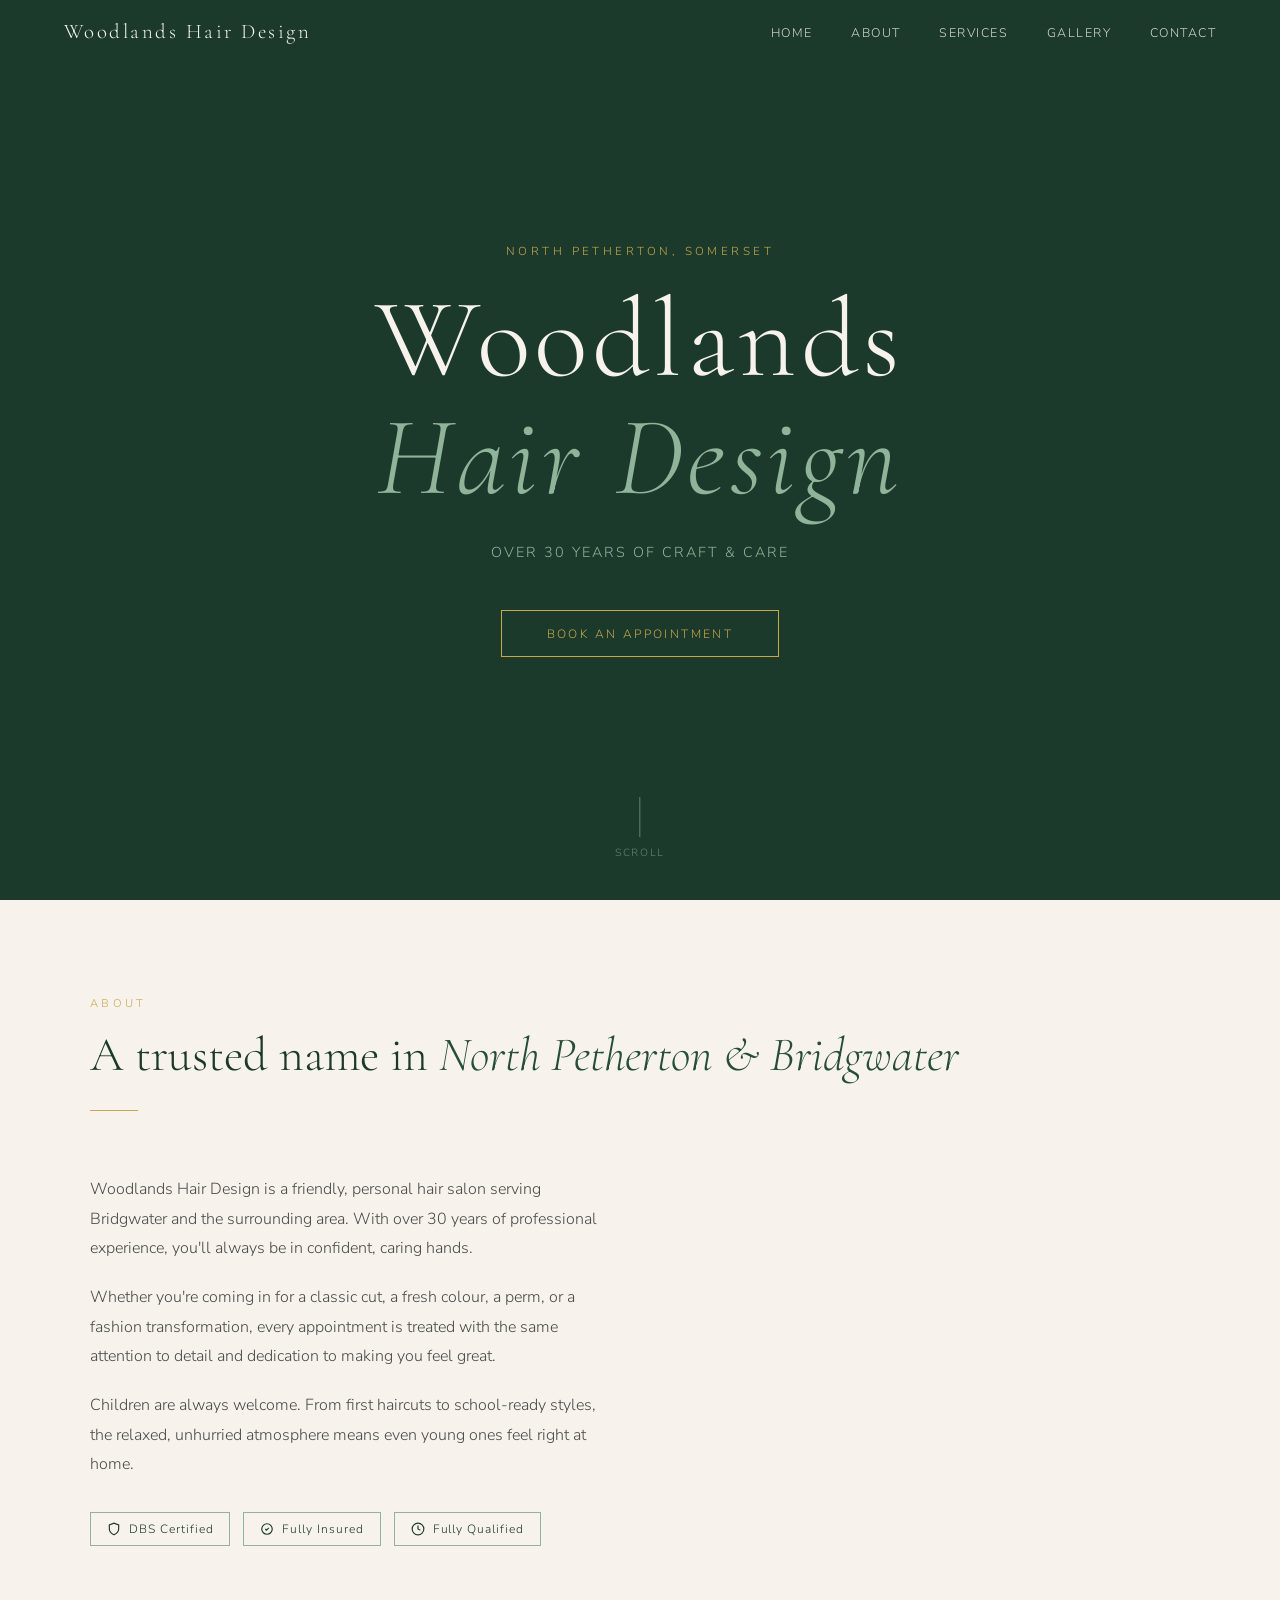
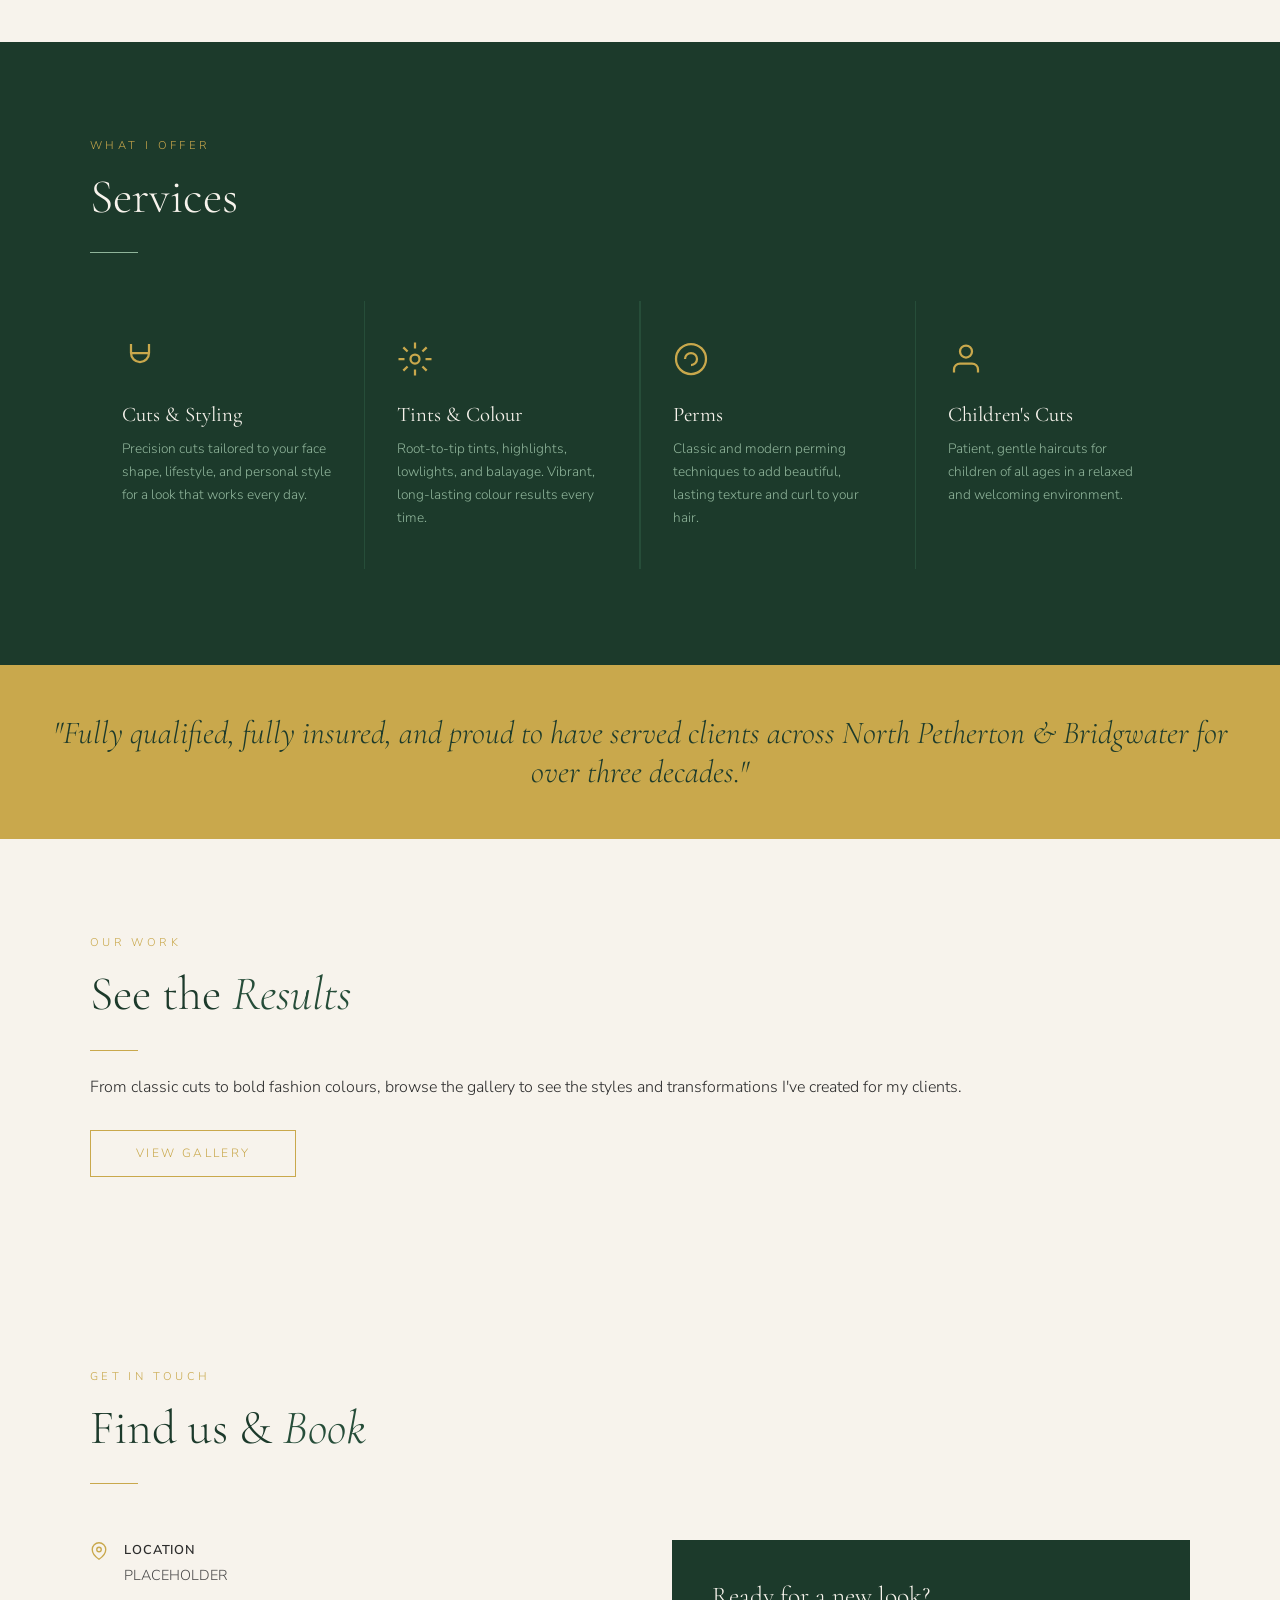
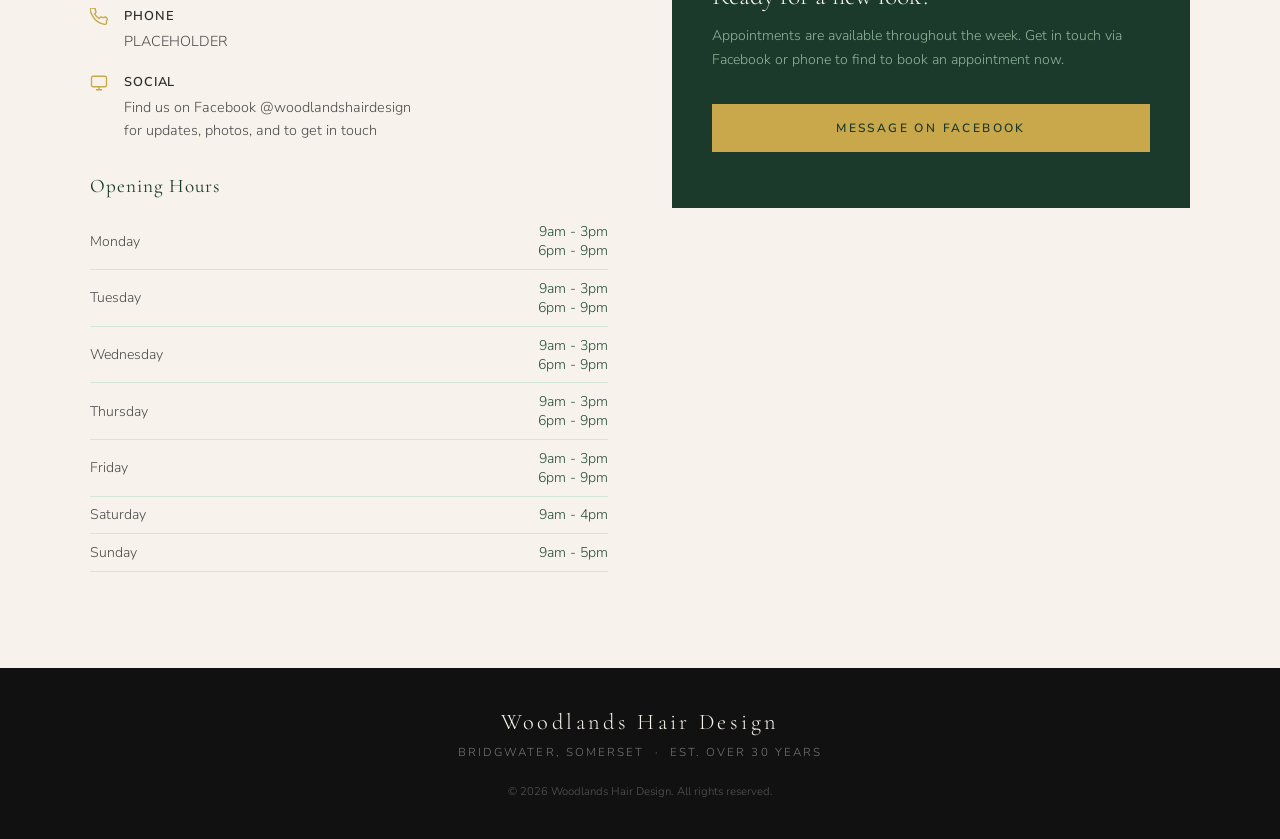
<file: index.html>
<!DOCTYPE html>
<html lang="en">

<head>
    <meta charset="UTF-8" />
    <meta name="viewport" content="width=device-width, initial-scale=1.0" />
    <title>Woodlands Hair Design</title>
    <link rel="preconnect" href="https://fonts.googleapis.com" />
    <link
        href="https://fonts.googleapis.com/css2?family=Cormorant+Garamond:ital,wght@0,300;0,400;0,600;1,300;1,400&family=Nunito+Sans:wght@300;400;600&display=swap"
        rel="stylesheet" />
    <link rel="stylesheet" href="css/styles.css">
</head>

<body>

    <!-- NAV -->
    <nav id="navbar">
        <a class="nav-logo" href="/">Woodlands Hair Design</a>
        <ul class="nav-links">
            <li><a href="/#home">Home</a></li>
            <li><a href="/#about">About</a></li>
            <li><a href="/#services">Services</a></li>
            <li><a href="/pages/gallery.html">Gallery</a></li>
            <li><a href="/#contact">Contact</a></li>
        </ul>
    </nav>

    <!-- HERO -->
    <section class="hero" id="home">
        <div class="hero-inner">
            <p class="hero-eyebrow">North Petherton, Somerset</p>
            <h1 class="hero-title">Woodlands
                <br>
                <em>
                    Hair Design
                </em>
            </h1>

            <p class="hero-sub">Over 30 years of craft &amp; care</p>
            <a href="#contact" class="hero-cta">Book an Appointment</a>
        </div>

        <div class="scroll-indicator" aria-hidden="true">
            <div class="scroll-line"></div>
            <span>Scroll</span>
        </div>
    </section>

    <!-- ABOUT -->
    <section id="about">
        <div class="container">
            <p class="section-label">About</p>
            <h2 class="section-title">A trusted name in
                <em>
                    North Petherton &amp; Bridgwater
                </em>
            </h2>
            
            <div class="divider"></div>
            <div class="about-grid">
                <div class="about-text">
                    <p>
                        Woodlands Hair Design is a friendly,
                        personal hair salon serving Bridgwater
                        and the surrounding area. With over
                        30 years of professional experience,
                        you'll always be in confident, caring hands.
                    </p>
                    
                    <p>
                        Whether you're coming in for a classic cut,
                        a fresh colour, a perm, or a fashion
                        transformation, every appointment is treated
                        with the same attention to detail and dedication
                        to making you feel great.
                    </p>

                    <p>
                        Children are always welcome. From first haircuts
                        to school-ready styles, the relaxed, unhurried
                        atmosphere means even young ones feel right at home.
                    </p>

                    <div class="badges">
                        <div class="badge">
                            <svg width="14" height="14" viewBox="0 0 24 24" fill="none" stroke="currentColor"
                                stroke-width="2">
                                <path d="M12 22s8-4 8-10V5l-8-3-8 3v7c0 6 8 10 8 10z" />
                            </svg>
                            DBS Certified
                        </div>

                        <div class="badge">
                            <svg width="14" height="14" viewBox="0 0 24 24" fill="none" stroke="currentColor"
                                stroke-width="2">
                                <path d="M9 12l2 2 4-4m6 2a9 9 0 11-18 0 9 9 0 0118 0z" />
                            </svg>
                            Fully Insured
                        </div>

                        <div class="badge">
                            <svg width="14" height="14" viewBox="0 0 24 24" fill="none" stroke="currentColor"
                                stroke-width="2">
                                <circle cx="12" cy="12" r="10" />
                                <path d="M12 6v6l4 2" />
                            </svg>
                            Fully Qualified
                        </div>
                    </div>
                </div>
            </div>
        </div>
    </section>

    <!-- SERVICES -->
    <section id="services" class="services-section">
        <div class="container">
            <p class="section-label">What I Offer</p>
            <h2 class="section-title">Services</h2>
            <div class="divider"></div>
            <div class="services-grid">
                <div class="service-card">
                    <svg class="service-icon" viewBox="0 0 24 24" fill="none" stroke="currentColor" stroke-width="1.5"
                        xmlns="http://www.w3.org/2000/svg">
                        <path d="M6 2v6a6 6 0 0012 0V2M6 8h12" />
                    </svg>
                    <p class="service-name">Cuts &amp; Styling</p>
                    <p class="service-desc">
                        Precision cuts tailored to your
                        face shape, lifestyle, and personal
                        style for a look that works every day.
                    </p>
                </div>
                <div class="service-card">
                    <svg class="service-icon" viewBox="0 0 24 24" fill="none" stroke="currentColor" stroke-width="1.5">
                        <circle cx="12" cy="12" r="3" />
                        <path
                            d="M12 1v4M12 19v4M4.22 4.22l2.83 2.83M16.95 16.95l2.83 2.83M1 12h4M19 12h4M4.22 19.78l2.83-2.83M16.95 7.05l2.83-2.83" />
                    </svg>
                    <p class="service-name">Tints &amp; Colour</p>
                    <p class="service-desc">
                        Root-to-tip tints, highlights,
                        lowlights, and balayage. Vibrant,
                        long-lasting colour results every time.
                    </p>
                </div>
                <div class="service-card">
                    <svg class="service-icon" viewBox="0 0 24 24" fill="none" stroke="currentColor" stroke-width="1.5">
                        <path d="M12 22C6.48 22 2 17.52 2 12S6.48 2 12 2s10 4.48 10 10-4.48 10-10 10z" />
                        <path d="M8 12c0-2.21 1.79-4 4-4s4 1.79 4 4-1.79 4-4 4" />
                    </svg>
                    <p class="service-name">Perms</p>
                    <p class="service-desc">
                        Classic and modern perming techniques
                        to add beautiful, lasting texture and
                        curl to your hair.
                    </p>
                </div>
                <div class="service-card">
                    <svg class="service-icon" viewBox="0 0 24 24" fill="none" stroke="currentColor" stroke-width="1.5">
                        <path d="M20 21v-2a4 4 0 00-4-4H8a4 4 0 00-4 4v2" />
                        <circle cx="12" cy="7" r="4" />
                    </svg>
                    <p class="service-name">Children's Cuts</p>
                    <p class="service-desc">
                        Patient, gentle haircuts for children of all
                        ages in a relaxed and welcoming environment.
                    </p>
                </div>
            </div>
        </div>
    </section>

    <!-- EXPERIENCE STRIP -->
    <div class="experience-strip">
        <p>
            "Fully qualified, fully insured, and proud
            to have served clients across North Petherton
            &amp; Bridgwater for over three decades."
        </p>
    </div>

    <!-- GALLERY PROMO -->
    <section id="gallery-promo" class="gallery-promo-section">
        <div class="container">
            <p class="section-label">Our Work</p>
            <h2 class="section-title">See the <em>Results</em></h2>
            <div class="divider"></div>
            <p class="gallery-promo-desc">
                From classic cuts to bold fashion colours, browse the gallery
                to see the styles and transformations I've created for my clients.
            </p>
            <a href="/pages/gallery.html" class="hero-cta" style="margin-top: 2rem; display: inline-block;">View Gallery</a>
        </div>
    </section>

    <!-- CONTACT -->
    <section id="contact">
        <div class="container">
            <p class="section-label">Get in Touch</p>
            <h2 class="section-title">Find us &amp;
                <em>Book</em>
            </h2>
            <div class="divider"></div>
            <div class="contact-grid">
                <div class="contact-info">
                    <div class="contact-item">
                        <svg width="18" height="18" viewBox="0 0 24 24" fill="none" stroke="currentColor"
                            stroke-width="1.8">
                            <path d="M21 10c0 7-9 13-9 13s-9-6-9-13a9 9 0 0118 0z" />
                            <circle cx="12" cy="10" r="3" />
                        </svg>
                        <div class="contact-item-text">
                            <strong>Location</strong>
                            PLACEHOLDER
                        </div>
                    </div>
                    <div class="contact-item">
                        <svg width="18" height="18" viewBox="0 0 24 24" fill="none" stroke="currentColor"
                            stroke-width="1.8">
                            <path
                                d="M22 16.92v3a2 2 0 01-2.18 2 19.79 19.79 0 01-8.63-3.07A19.5 19.5 0 013.07 9.81 19.79 19.79 0 01.12 1.17 2 2 0 012.11 0h3a2 2 0 012 1.72 12.84 12.84 0 00.7 2.81 2 2 0 01-.45 2.11L6.09 7.91a16 16 0 006 6l1.27-1.27a2 2 0 012.11-.45 12.84 12.84 0 002.81.7A2 2 0 0122 16.92z" />
                        </svg>
                        <div class="contact-item-text">
                            <strong>Phone</strong>
                            PLACEHOLDER
                        </div>
                    </div>
                    <div class="contact-item">
                        <svg width="18" height="18" viewBox="0 0 24 24" fill="none" stroke="currentColor"
                            stroke-width="1.8">
                            <rect x="2" y="3" width="20" height="14" rx="2" ry="2" />
                            <path d="M8 21h8M12 17v4" />
                        </svg>
                        <div class="contact-item-text">
                            <strong>Social</strong>
                            Find us on Facebook @woodlandshairdesign
                            <br>
                            for updates, photos, and to get in touch
                        </div>
                    </div>

                    <h3 style="margin-top: 2rem;">Opening Hours</h3>
                    <table class="hours-table">
                        <tr>
                            <td>Monday</td>
                            <td>
                                9am - 3pm
                                <br>
                                6pm - 9pm
                            </td>
                        </tr>
                        <tr>
                            <td>Tuesday</td>
                            <td>
                                9am - 3pm
                                <br>
                                6pm - 9pm
                            </td>
                        </tr>
                        <tr>
                            <td>Wednesday</td>
                            <td>
                                9am - 3pm
                                <br>
                                6pm - 9pm
                            </td>
                        </tr>
                        <tr>
                            <td>Thursday</td>
                            <td>
                                9am - 3pm
                                <br>
                                6pm - 9pm
                            </td>
                        </tr>
                        <tr>
                            <td>Friday</td>
                            <td>
                                9am - 3pm
                                <br>
                                6pm - 9pm
                            </td>
                        </tr>
                        <tr>
                            <td>Saturday</td>
                            <td>
                                9am - 4pm
                            </td>
                        </tr>
                        <tr>
                            <td>Sunday</td>
                            <td>
                                9am - 5pm
                            </td>
                        </tr>
                    </table>
                </div>

                <div class="booking-panel">
                    <h3>Ready for a new look?</h3>
                    <p>
                        Appointments are available throughout
                        the week. Get in touch via Facebook or
                        phone to find to book an appointment now.
                    </p>

                    <a href="https://www.facebook.com/woodlandshairdesign/" target="_blank" rel="noopener"
                        class="booking-cta">Message on Facebook</a>
                    <!-- <a href="https://www.facebook.com/woodlandshairdesign/" target="_blank" rel="noopener"
                        class="booking-fb">
                        <svg width="16" height="16" viewBox="0 0 24 24" fill="currentColor">
                            <path d="M18 2h-3a5 5 0 00-5 5v3H7v4h3v8h4v-8h3l1-4h-4V7a1 1 0 011-1h3z" />
                        </svg>
                        View Our Facebook Page
                    </a> -->
                </div>
            </div>
        </div>
    </section>

    <!-- FOOTER -->
    <footer>
        <p class="footer-logo">Woodlands Hair Design</p>
        <p class="footer-tagline">Bridgwater, Somerset &nbsp;·&nbsp; Est. over 30 years</p>
        <p class="footer-copy">
            &copy; 
            <span id="year"></span>
            Woodlands Hair Design. All rights reserved.
        </p>
    </footer>

    <script src="js/script.js"></script>
</body>

</html>
</file>
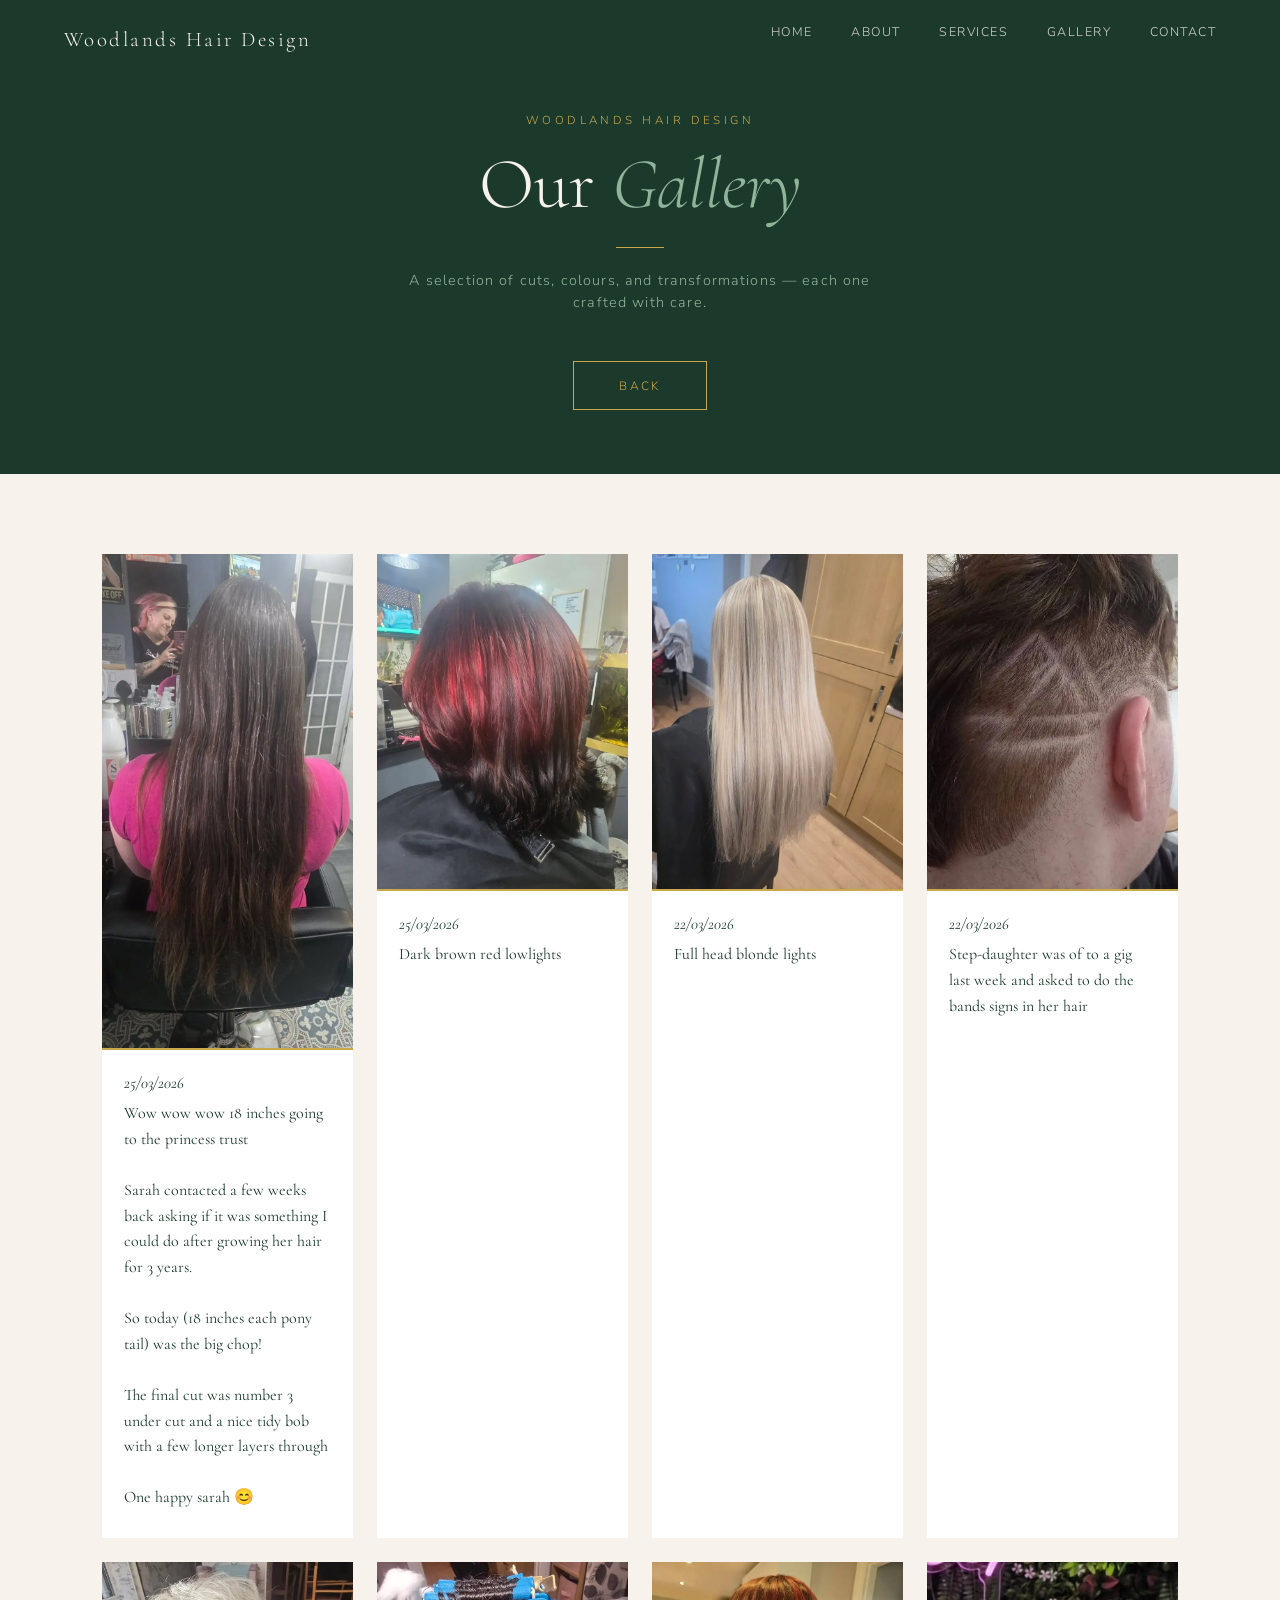
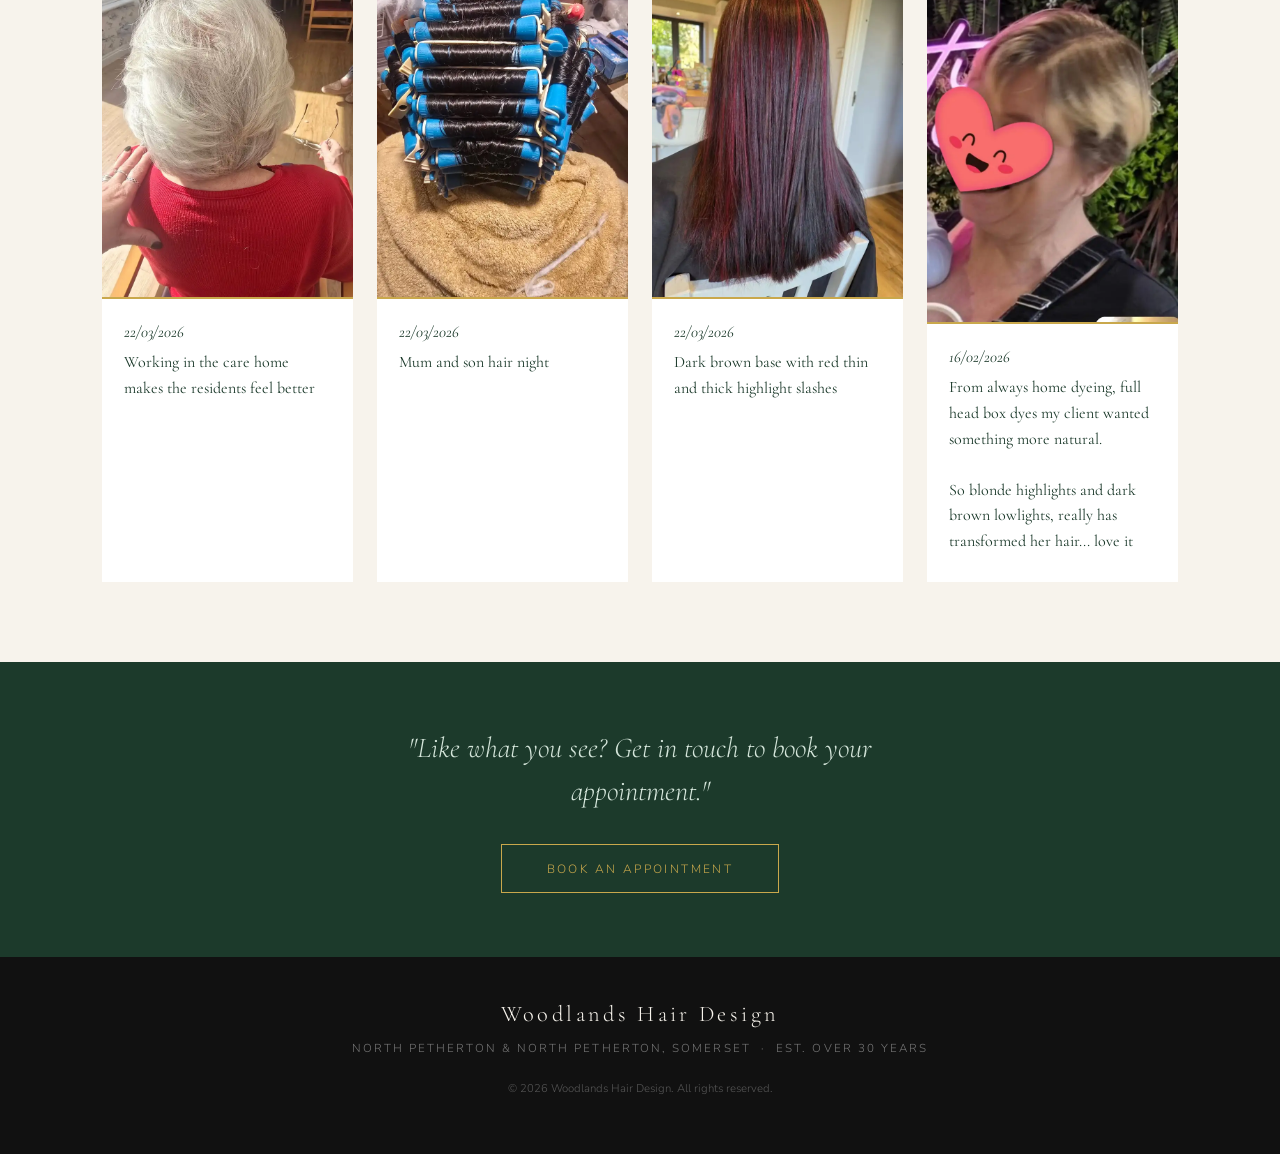
<file: pages/gallery.html>
<!DOCTYPE html>
<html lang="en">

<head>
    <meta charset="UTF-8" />
    <meta name="viewport" content="width=device-width, initial-scale=1.0" />
    <title>Gallery | Woodlands Hair Design</title>
    <link rel="preconnect" href="https://fonts.googleapis.com" />
    <link
        href="https://fonts.googleapis.com/css2?family=Cormorant+Garamond:ital,wght@0,300;0,400;0,600;1,300;1,400&family=Nunito+Sans:wght@300;400;600&display=swap"
        rel="stylesheet" />
    <!-- Bootstrap 5 -->
    <link href="https://cdnjs.cloudflare.com/ajax/libs/bootstrap/5.3.3/css/bootstrap.min.css" rel="stylesheet" />
    <link rel="stylesheet" href="../css/styles.css">
    <style>
    </style>
</head>

<body>

    <!-- NAV -->
    <nav id="navbar">
        <a class="nav-logo" href="/">Woodlands Hair Design</a>
        <ul class="nav-links">
            <li><a href="/index.html">Home</a></li>
            <li><a href="/#about">About</a></li>
            <li><a href="/#services">Services</a></li>
            <li><a href="/pages/gallery.html">Gallery</a></li>
            <li><a href="/#contact">Contact</a></li>
        </ul>
    </nav>

    <!-- PAGE HERO -->
    <div class="gallery-hero">
        <p class="eyebrow">Woodlands Hair Design</p>
        <h1>Our <em>Gallery</em></h1>
        <div class="gold-divider"></div>
        <p>A selection of cuts, colours, and transformations — each one crafted with care.</p>
        <a href="../index.html" class="hero-cta">Back</a>

    </div>

    <!-- GALLERY GRID -->
    <section class="gallery-section">
        <div class="container">
            <div class="row g-4">

                <!-- Card 1 -->
                <div class="col-12 col-sm-6 col-lg-3">
                    <div class="card gallery-card h-100">
                        <img src="../images/image-8.webp" alt="image 8">
                        <div class="card-body">
                            <span class="card-tag">25/03/2026</span>
                            <p class="card-text">
                                Wow wow wow 18 inches going to the princess trust

                                <br><br>

                                Sarah contacted a few weeks back asking if it was
                                something I could do after growing her hair for 3 years.

                                <br><br>

                                So today (18 inches each pony tail) was the big chop!

                                <br><br>

                                The final cut was number 3 under cut and a nice tidy
                                bob with a few longer layers through

                                <br><br>

                                One happy sarah 😊
                            </p>
                        </div>
                    </div>
                </div>

                <!-- Card 2 -->
                <div class="col-12 col-sm-6 col-lg-3">
                    <div class="card gallery-card h-100">
                        <img src="../images/image-7.webp" alt="image 7">
                        <div class="card-body">
                            <span class="card-tag">25/03/2026</span>
                            <p class="card-text">
                                Dark brown red lowlights
                            </p>
                        </div>
                    </div>
                </div>

                <!-- Card 3 -->
                <div class="col-12 col-sm-6 col-lg-3">
                    <div class="card gallery-card h-100">
                        <img src="../images/image-6.webp" alt="image 6">
                        <div class="card-body">
                            <span class="card-tag">22/03/2026</span>
                            <p class="card-text">
                                Full head blonde lights
                            </p>
                        </div>
                    </div>
                </div>

                <!-- Card 4 -->
                <div class="col-12 col-sm-6 col-lg-3">
                    <div class="card gallery-card h-100">
                        <img src="../images/image-5.webp" alt="image 5">
                        <div class="card-body">
                            <span class="card-tag">22/03/2026</span>
                            <p class="card-text">
                                Step-daughter was of to a gig last week
                                and asked to do the bands signs in her hair
                            </p>
                        </div>
                    </div>
                </div>

                <!-- Card 5 -->
                <div class="col-12 col-sm-6 col-lg-3">
                    <div class="card gallery-card h-100">
                        <img src="../images/image-4.webp" alt="image 4">
                        <div class="card-body">
                            <span class="card-tag">22/03/2026</span>
                            <p class="card-text">
                                Working in the care home makes the residents feel better
                            </p>
                        </div>
                    </div>
                </div>

                <!-- Card 6 -->
                <div class="col-12 col-sm-6 col-lg-3">
                    <div class="card gallery-card h-100">
                        <img src="../images/image-3.webp" alt="image 3">
                        <div class="card-body">
                            <span class="card-tag">22/03/2026</span>
                            <p class="card-text">
                                Mum and son hair night
                            </p>
                        </div>
                    </div>
                </div>

                <!-- Card 7 -->
                <div class="col-12 col-sm-6 col-lg-3">
                    <div class="card gallery-card h-100">
                        <img src="../images/image-2.webp" alt="image 2">
                        <div class="card-body">
                            <span class="card-tag">22/03/2026</span>
                            <p class="card-text">
                                Dark brown base with red thin and thick highlight slashes
                            </p>
                        </div>
                    </div>
                </div>

                <!-- Card 8 -->
                <div class="col-12 col-sm-6 col-lg-3">
                    <div class="card gallery-card h-100">
                        <img src="../images/image-1.webp" alt="image 1">
                        <div class="card-body">
                            <span class="card-tag">16/02/2026</span>
                            <p class="card-text">
                                From always home dyeing, full head box dyes
                                my client wanted something more natural.

                                <br><br>

                                So blonde highlights and dark brown lowlights,
                                really has transformed her hair... love it
                            </p>
                        </div>
                    </div>
                </div>

            </div><!-- /.row -->
        </div><!-- /.container -->
    </section>

    <!-- CTA STRIP -->
    <div class="gallery-cta-strip">
        <p>"Like what you see? Get in touch to book your appointment."</p>
        <a href="/#contact" class="btn-gallery-cta">Book an Appointment</a>
    </div>

    <!-- FOOTER -->
    <footer>
        <p class="footer-logo">Woodlands Hair Design</p>
        <p class="footer-tagline">North Petherton &amp; North Petherton, Somerset &nbsp;·&nbsp; Est. over 30 years</p>
        <p class="footer-copy">&copy; <span id="year"></span> Woodlands Hair Design. All rights reserved.</p>
    </footer>

    <script src="https://cdnjs.cloudflare.com/ajax/libs/bootstrap/5.3.3/js/bootstrap.bundle.min.js"></script>
    <script src="../js/script.js"></script>
</body>

</html>
</file>
<file: css/styles.css>
*,
*::before,
*::after {
    box-sizing: border-box;
    margin: 0;
    padding: 0;
}

:root {
    --forest: #1C3A2B;
    --forest-mid: #264d39;
    --ivory: #F7F3EC;
    --gold: #C9A84C;
    --sage: #8FB49A;
    --charcoal: #2C2C2C;
    --light-sage: #d4e5da;
}

html {
    scroll-behavior: smooth;
}

body {
    font-family: 'Nunito Sans', sans-serif;
    font-weight: 300;
    background: var(--ivory);
    color: var(--charcoal);
    overflow-x: hidden;
}

/* ── NAV ── */
nav {
    position: fixed;
    top: 0;
    left: 0;
    right: 0;
    z-index: 100;
    display: flex;
    align-items: center;
    justify-content: space-between;
    padding: 1.2rem 4rem;
    background: transparent;
    transition: background 0.4s, padding 0.4s;
}

nav.scrolled {
    background: var(--forest);
    padding: 0.8rem 4rem;
}

.nav-logo {
    font-family: 'Cormorant Garamond', serif;
    font-weight: 300;
    font-size: 1.3rem;
    letter-spacing: 0.12em;
    color: var(--ivory);
    text-decoration: none;
}

.nav-links {
    display: flex;
    gap: 2.4rem;
    list-style: none;
}

.nav-links a {
    font-size: 0.78rem;
    letter-spacing: 0.12em;
    text-transform: uppercase;
    color: var(--ivory);
    text-decoration: none;
    opacity: 0.85;
    transition: opacity 0.2s;
}

.nav-links a:hover {
    opacity: 1;
}

/* ── HERO ── */
.hero {
    position: relative;
    height: 100vh;
    min-height: 600px;
    background: var(--forest);
    display: flex;
    align-items: center;
    justify-content: center;
    overflow: hidden;
}


.hero-inner {
    position: relative;
    z-index: 2;
    text-align: center;
    padding: 2rem;
}

.hero-eyebrow {
    font-size: 0.72rem;
    letter-spacing: 0.3em;
    text-transform: uppercase;
    color: var(--gold);
    margin-bottom: 1.4rem;
}

.hero-title {
    font-family: 'Cormorant Garamond', serif;
    font-weight: 300;
    font-size: clamp(3.5rem, 9vw, 7rem);
    line-height: 1.05;
    color: var(--ivory);
    letter-spacing: 0.04em;
}

.hero-title em {
    font-style: italic;
    color: var(--sage);
}

.hero-sub {
    margin-top: 1.6rem;
    font-size: 0.9rem;
    letter-spacing: 0.14em;
    text-transform: uppercase;
    color: var(--sage);
}

.hero-cta {
    margin-top: 3rem;
    display: inline-block;
    padding: 0.9rem 2.8rem;
    border: 1px solid var(--gold);
    color: var(--gold);
    font-size: 0.75rem;
    letter-spacing: 0.2em;
    text-transform: uppercase;
    text-decoration: none;
    transition: background 0.3s, color 0.3s;
}

.hero-cta:hover {
    background: var(--gold);
    color: var(--forest);
}

.scroll-indicator {
    position: absolute;
    bottom: 2.5rem;
    left: 50%;
    transform: translateX(-50%);
    display: flex;
    flex-direction: column;
    align-items: center;
    gap: 0.5rem;
    color: var(--sage);
    opacity: 0.6;
    font-size: 0.65rem;
    letter-spacing: 0.15em;
    text-transform: uppercase;
}

.scroll-line {
    width: 1px;
    height: 40px;
    background: var(--sage);
    animation: scrollPulse 2s ease-in-out infinite;
}

@keyframes scrollPulse {

    0%,
    100% {
        opacity: 0.3;
        transform: scaleY(1);
    }

    50% {
        opacity: 1;
        transform: scaleY(1.2);
    }
}

/* ── SECTIONS ── */
section {
    padding: 6rem 2rem;
}

.container {
    max-width: 1100px;
    margin: 0 auto;
}

.section-label {
    font-size: 0.7rem;
    letter-spacing: 0.3em;
    text-transform: uppercase;
    color: var(--gold);
    margin-bottom: 1rem;
}

.section-title {
    font-family: 'Cormorant Garamond', serif;
    font-weight: 300;
    font-size: clamp(2rem, 4vw, 3rem);
    color: var(--forest);
    line-height: 1.2;
}

.section-title em {
    font-style: italic;
    color: var(--forest-mid);
}

.divider {
    width: 48px;
    height: 1px;
    background: var(--gold);
    margin: 1.6rem 0;
}

/* ── ABOUT ── */
.about-grid {
    display: grid;
    grid-template-columns: 1fr 1fr;
    gap: 5rem;
    align-items: center;
    margin-top: 4rem;
}

.about-text p {
    font-size: 1rem;
    line-height: 1.85;
    color: #4a4a4a;
    margin-bottom: 1.2rem;
}

.badges {
    display: flex;
    flex-wrap: wrap;
    gap: 0.8rem;
    margin-top: 2rem;
}

.badge {
    display: flex;
    align-items: center;
    gap: 0.5rem;
    padding: 0.5rem 1rem;
    border: 1px solid var(--sage);
    font-size: 0.75rem;
    letter-spacing: 0.08em;
    color: var(--forest);
}

.badge svg {
    flex-shrink: 0;
}

.about-visual {
    position: relative;
}

.about-card {
    background: var(--forest);
    padding: 3rem 2.5rem;
    color: var(--ivory);
}

.about-card-quote {
    font-family: 'Cormorant Garamond', serif;
    font-size: 1.5rem;
    font-weight: 300;
    font-style: italic;
    line-height: 1.5;
    margin-bottom: 1.5rem;
    color: var(--light-sage);
}

.about-card-stat {
    display: flex;
    align-items: baseline;
    gap: 0.4rem;
    margin-top: 1.5rem;
}

.stat-num {
    font-family: 'Cormorant Garamond', serif;
    font-size: 3.5rem;
    font-weight: 300;
    color: var(--gold);
    line-height: 1;
}

.stat-label {
    font-size: 0.8rem;
    letter-spacing: 0.1em;
    color: var(--sage);
}

.accent-block {
    position: absolute;
    bottom: -20px;
    right: -20px;
    width: 60%;
    height: 50px;
    background: var(--gold);
    opacity: 0.25;
    z-index: -1;
}

/* ── SERVICES ── */
.services-section {
    background: var(--forest);
}

.services-section .section-title {
    color: var(--ivory);
}

.services-section .section-label {
    color: var(--gold);
}

.services-section .divider {
    background: var(--sage);
}

.services-grid {
    display: grid;
    grid-template-columns: repeat(auto-fit, minmax(220px, 1fr));
    gap: 1.5px;
    margin-top: 3rem;
    background: var(--forest-mid);
}

.service-card {
    background: var(--forest);
    padding: 2.5rem 2rem;
    transition: background 0.3s;
    cursor: default;
}

.service-card:hover {
    background: var(--forest-mid);
}

.service-icon {
    width: 36px;
    height: 36px;
    margin-bottom: 1.2rem;
    color: var(--gold);
}

.service-name {
    font-family: 'Cormorant Garamond', serif;
    font-size: 1.3rem;
    font-weight: 400;
    color: var(--ivory);
    margin-bottom: 0.6rem;
}

.service-desc {
    font-size: 0.85rem;
    line-height: 1.7;
    color: var(--sage);
}

/* ── EXPERIENCE BAR ── */
.experience-strip {
    background: var(--gold);
    padding: 3rem 2rem;
    text-align: center;
}

.experience-strip p {
    font-family: 'Cormorant Garamond', serif;
    font-size: clamp(1.3rem, 3vw, 2rem);
    font-weight: 300;
    font-style: italic;
    color: var(--forest);
}

/* ── CONTACT ── */
.contact-grid {
    display: grid;
    grid-template-columns: 1fr 1fr;
    gap: 4rem;
    margin-top: 3.5rem;
    align-items: start;
}

.contact-info h3 {
    font-family: 'Cormorant Garamond', serif;
    font-size: 1.2rem;
    font-weight: 400;
    color: var(--forest);
    margin-bottom: 1rem;
    letter-spacing: 0.05em;
}

.contact-item {
    display: flex;
    gap: 1rem;
    margin-bottom: 1.2rem;
    align-items: flex-start;
}

.contact-item svg {
    flex-shrink: 0;
    margin-top: 2px;
    color: var(--gold);
}

.contact-item-text {
    font-size: 0.9rem;
    line-height: 1.6;
    color: #4a4a4a;
}

.contact-item-text strong {
    display: block;
    font-weight: 600;
    color: var(--charcoal);
    font-size: 0.8rem;
    letter-spacing: 0.07em;
    text-transform: uppercase;
    margin-bottom: 0.2rem;
}

.hours-table {
    width: 100%;
    border-collapse: collapse;
    margin-top: 0.5rem;
}

.hours-table tr {
    border-bottom: 1px solid var(--light-sage);
}

.hours-table td {
    padding: 0.55rem 0;
    font-size: 0.88rem;
    color: #4a4a4a;
}

.hours-table td:last-child {
    text-align: right;
    color: var(--forest-mid);
}

.hours-table .closed {
    color: #aaa;
}

.booking-panel {
    background: var(--forest);
    padding: 2.5rem 2.5rem;
    color: var(--ivory);
}

.booking-panel h3 {
    font-family: 'Cormorant Garamond', serif;
    font-size: 1.6rem;
    font-weight: 300;
    margin-bottom: 0.8rem;
    color: var(--ivory);
}

.booking-panel p {
    font-size: 0.88rem;
    line-height: 1.7;
    color: var(--sage);
    margin-bottom: 2rem;
}

.booking-cta {
    display: inline-block;
    width: 100%;
    text-align: center;
    padding: 1rem 2rem;
    background: var(--gold);
    color: var(--forest);
    font-size: 0.75rem;
    letter-spacing: 0.2em;
    text-transform: uppercase;
    text-decoration: none;
    font-weight: 600;
    transition: opacity 0.2s;
    margin-bottom: 1rem;
}

.booking-cta:hover {
    opacity: 0.9;
}

/* ── FOOTER ── */
footer {
    background: #111;
    padding: 2.5rem 2rem;
    text-align: center;
}

.footer-logo {
    font-family: 'Cormorant Garamond', serif;
    font-size: 1.4rem;
    font-weight: 300;
    letter-spacing: 0.15em;
    color: var(--ivory);
    margin-bottom: 0.6rem;
}

.footer-tagline {
    font-size: 0.72rem;
    letter-spacing: 0.18em;
    text-transform: uppercase;
    color: #777;
}

.footer-copy {
    margin-top: 1.5rem;
    font-size: 0.7rem;
    color: #555;
}

/* ── RESPONSIVE ── */
@media (max-width: 768px) {
    nav {
        padding: 1rem 1.5rem;
    }

    nav.scrolled {
        padding: 0.8rem 1.5rem;
    }

    .nav-links {
        display: none;
    }

    .about-grid,
    .contact-grid {
        grid-template-columns: 1fr;
        gap: 2.5rem;
    }

    section {
        padding: 4rem 1.5rem;
    }

    .accent-block {
        display: none;
    }
}

@media (prefers-reduced-motion: reduce) {
    .scroll-line {
        animation: none;
    }
}





/* GALLERY */
/* ── PAGE HERO ── */
.gallery-hero {
    background: var(--forest);
    padding: 7rem 2rem 4rem;
    text-align: center;
}

.gallery-hero .eyebrow {
    font-size: 0.72rem;
    letter-spacing: 0.3em;
    text-transform: uppercase;
    color: var(--gold);
    margin-bottom: 1rem;
}

.gallery-hero h1 {
    font-family: 'Cormorant Garamond', serif;
    font-weight: 300;
    font-size: clamp(2.5rem, 6vw, 4.5rem);
    color: var(--ivory);
    line-height: 1.1;
    margin-bottom: 1rem;
}

.gallery-hero h1 em {
    font-style: italic;
    color: var(--sage);
}

.gallery-hero p {
    color: var(--sage);
    font-size: 0.9rem;
    letter-spacing: 0.08em;
    max-width: 480px;
    margin: 0 auto;
}

.gold-divider {
    width: 48px;
    height: 1px;
    background: var(--gold);
    margin: 1.4rem auto;
}

/* ── GALLERY GRID ── */
.gallery-section {
    padding: 5rem 1.5rem;
}

/* Card overrides */
.gallery-card {
    border: none;
    border-radius: 0;
    background: #fff;
    overflow: hidden;
    transition: transform 0.3s, box-shadow 0.3s;
}

.gallery-card:hover {
    transform: translateY(-4px);
    box-shadow: 0 12px 32px rgba(28, 58, 43, 0.15);
}

.gallery-card .card-img-top {
    border-radius: 0;
    aspect-ratio: 4 / 5;
    object-fit: cover;
    background: var(--light-sage);
    /* Placeholder colour shown until real images are added */
}

/* Image placeholder (shown when no real src) */
.img-placeholder {
    aspect-ratio: 4 / 5;
    background: var(--light-sage);
    display: flex;
    flex-direction: column;
    align-items: center;
    justify-content: center;
    gap: 0.6rem;
    color: var(--sage);
}

.img-placeholder svg {
    opacity: 0.5;
}

.img-placeholder span {
    font-size: 0.7rem;
    letter-spacing: 0.12em;
    text-transform: uppercase;
    opacity: 0.6;
}

.gallery-card .card-body {
    padding: 1.2rem 1.4rem 1.4rem;
    border-top: 2px solid var(--gold);
}

.gallery-card {
    font-family: 'Cormorant Garamond', serif;
    font-size: 1.15rem;
    font-weight: 400;
    color: var(--forest);
    margin-bottom: 0.3rem;
}

.gallery-card .card-text {
    font-size: 1rem;
    line-height: 1.6;
    margin: 0;
}

.card-tag {
    display: inline-block;
    font-size: 1rem;
    font-style: italic;
    margin-bottom: 0.4rem;
}

/* ── CTA STRIP ── */
.gallery-cta-strip {
    background: var(--forest);
    padding: 4rem 2rem;
    text-align: center;
}

.gallery-cta-strip p {
    font-family: 'Cormorant Garamond', serif;
    font-size: clamp(1.2rem, 3vw, 1.8rem);
    font-weight: 300;
    font-style: italic;
    color: var(--light-sage);
    margin-bottom: 2rem;
    max-width: 600px;
    margin-left: auto;
    margin-right: auto;
}

.btn-gallery-cta {
    display: inline-block;
    padding: 0.9rem 2.8rem;
    border: 1px solid var(--gold);
    color: var(--gold);
    font-size: 0.75rem;
    letter-spacing: 0.2em;
    text-transform: uppercase;
    text-decoration: none;
    transition: background 0.3s, color 0.3s;
    border-radius: 0;
}

.btn-gallery-cta:hover {
    background: var(--gold);
    color: var(--forest);
}
</file>
